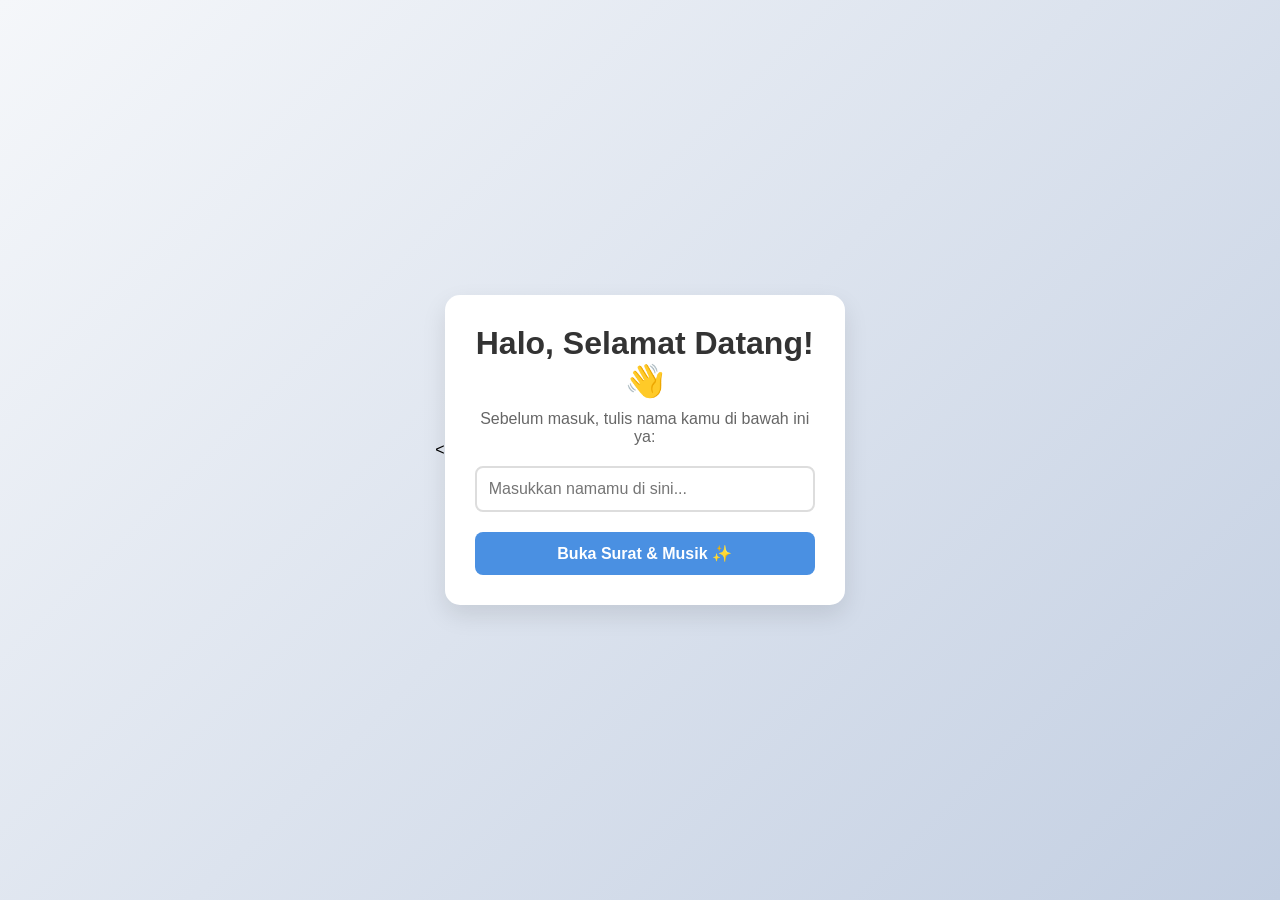
<file: index.html>
<<!DOCTYPE html>
<html lang="id">
<head>
    <meta charset="UTF-8">
    <meta name="viewport" content="width=device-width, initial-scale=1.0">
    <title>Kotak Penyemangat</title>
    <link rel="stylesheet" href="style.css">
</head>
<body>
    <div class="card-pembuka">
        <h1>Halo, Selamat Datang! 👋</h1>
        <p>Sebelum masuk, tulis nama kamu di bawah ini ya:</p>
        
        <input type="text" id="inputNama" placeholder="Masukkan namamu di sini..." required>
        <button id="btnMasuk">Buka Surat & Musik ✨</button>
    </div>

    <script src="script.js"></script>
</body>
</html>
</file>
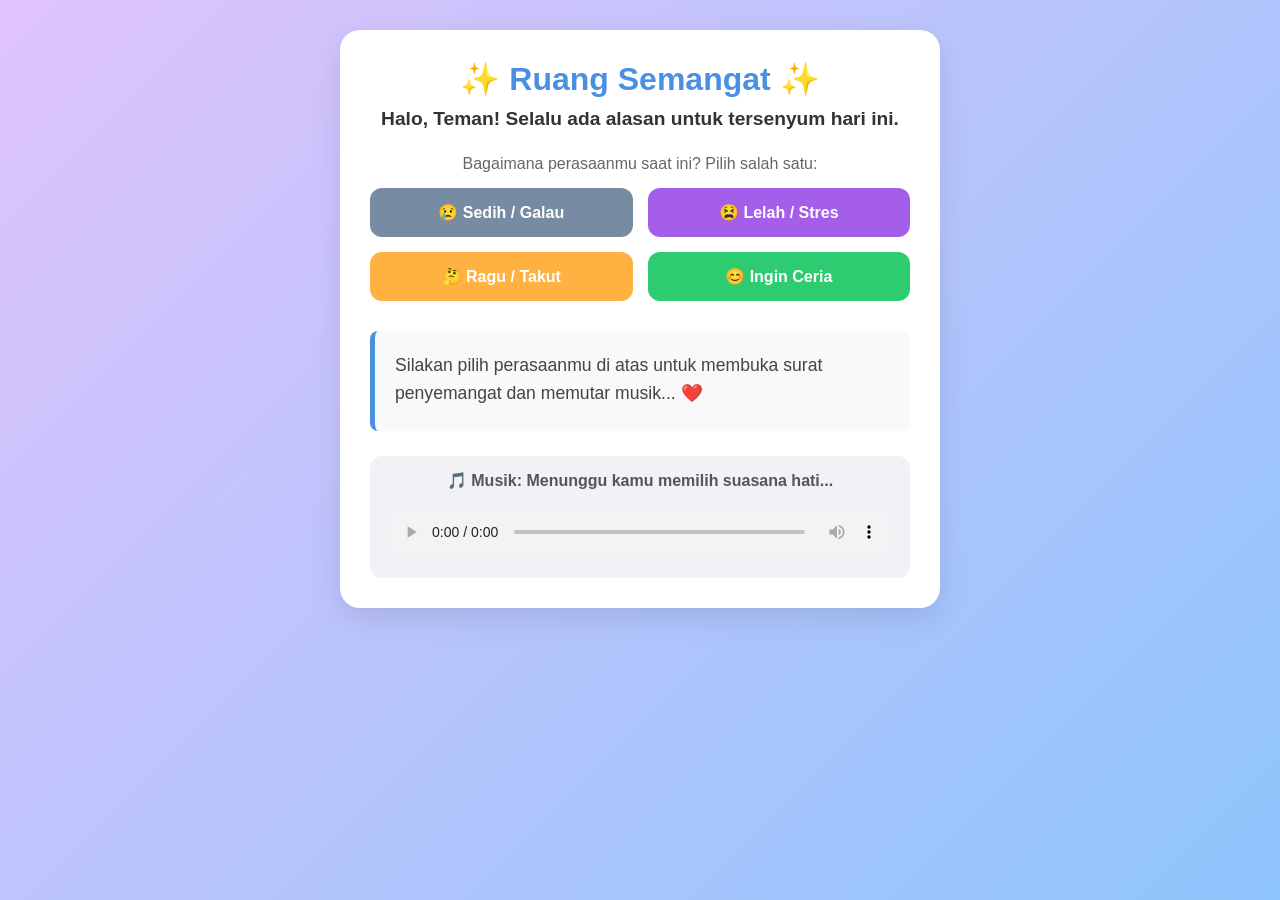
<file: utama.html>
<!DOCTYPE html>
<html lang="id">
<head>
    <meta charset="UTF-8">
    <meta name="viewport" content="width=device-width, initial-scale=1.0">
    <title>Ruang Menyemangati - Musik & Surat</title>
    <style>
        * { margin: 0; padding: 0; box-sizing: border-box; font-family: 'Segoe UI', sans-serif; }
        body { background: linear-gradient(135deg, #e0c3fc 0%, #8ec5fc 100%); min-height: 100vh; display: flex; flex-direction: column; align-items: center; padding: 30px 20px; }
        .container { max-width: 600px; width: 100%; background: white; padding: 30px; border-radius: 20px; box-shadow: 0 10px 30px rgba(0,0,0,0.1); text-align: center; }
        h1 { color: #4a90e2; margin-bottom: 10px; }
        .sapaan { font-size: 1.2rem; font-weight: bold; color: #333; margin-bottom: 25px; }
        .pilihan-suasana { display: grid; grid-template-columns: 1fr 1fr; gap: 15px; margin-bottom: 30px; }
        .btn-mood { padding: 15px; font-size: 1rem; font-weight: bold; border: none; border-radius: 12px; cursor: pointer; color: white; transition: transform 0.2s; }
        .btn-mood:active { transform: scale(0.95); }
        .sedih { background-color: #778ca3; }
        .lelah { background-color: #a55eea; }
        .ragu { background-color: #ffb142; }
        .senang { background-color: #2ecc71; }
        .kotak-surat { background: #f8f9fa; border-left: 5px solid #4a90e2; padding: 20px; border-radius: 8px; text-align: left; margin-bottom: 25px; min-height: 100px; font-size: 1.1rem; line-height: 1.6; color: #444; }
        .audio-box { background: #f1f2f6; padding: 15px; border-radius: 12px; }
        .audio-box p { font-weight: bold; margin-bottom: 10px; color: #555; }
        audio { width: 100%; margin-top: 5px; }
    </style>
</head>
<body>

    <div class="container">
        <h1>✨ Ruang Semangat ✨</h1>
        <div class="sapaan" id="sapaanUser">Halo, Teman!</div>

        <p style="margin-bottom: 15px; color: #666;">Bagaimana perasaanmu saat ini? Pilih salah satu:</p>
        <div class="pilihan-suasana">
            <button class="btn-mood sedih" onclick="bukaSurat('sedih')">😢 Sedih / Galau</button>
            <button class="btn-mood lelah" onclick="bukaSurat('lelah')">😫 Lelah / Stres</button>
            <button class="btn-mood ragu" onclick="bukaSurat('ragu')">🤔 Ragu / Takut</button>
            <button class="btn-mood senang" onclick="bukaSurat('senang')">😊 Ingin Ceria</button>
        </div>

        <div class="kotak-surat" id="isiSurat">
            Silakan pilih perasaanmu di atas untuk membuka surat penyemangat dan memutar musik... ❤️
        </div>

        <div class="audio-box">
            <p id="judulLagu">🎵 Musik: Menunggu kamu memilih suasana hati...</p>
            <!-- Bar Pemutar Audio Komputer Asli -->
            <audio id="pemutarMusik" controls loop></audio>
        </div>
    </div>

    <script>
        const nama = localStorage.getItem('namaPengguna') || "Teman";
        document.getElementById('sapaanUser').innerText = `Halo, ${nama}! Selalu ada alasan untuk tersenyum hari ini.`;

        // KUMPULAN DATA SURAT DAN REFF FILE MP3 LOKAL
        const konten = {
            sedih: {
                surat: `Hai ${nama}, menangis atau merasa sedih itu hal yang manusiawi. Jangan menahan semuanya sendirian ya. Ingat, badai pasti berlalu dan setelah hujan selalu ada pelangi. Kamu tidak sendirian, kamu berharga!`,
                fileMusik: "sedih.mp3",
                judul: "🎵 Musik: Lagu Sedih Pilihanmu"
            },
            lelah: {
                surat: `Istirahat dulu ya, ${nama}. Kamu sudah bekerja keras dan berjalan sejauh ini, itu hebat banget! Tarik napas dalam-dalam, lepaskan beban sejenak. Besok kita berjuang lagi dengan energi baru.`,
                fileMusik: "lelah.mp3",
                judul: "🎵 Musik: Lagu Santai Pilihanmu"
            },
            ragu: {
                surat: `Jangan takut salah atau gagal, ${nama}. Setiap orang hebat memulai perjalanannya dari langkah yang penuh keraguan. Percayalah pada kemampuan dirimu sendiri. Kamu jauh lebih kuat dari yang kamu bayangkan!`,
                fileMusik: "ragu.mp3",
                judul: "🎵 Musik: Lagu Motivasi Pilihanmu"
            },
            senang: {
                surat: `Yey! Ikut senang mendengarnya, ${nama}! Pertahankan energi positif ini ya. Bagikan senyumanmu ke orang-orang di sekitarmu hari ini agar dunia jadi tempat yang lebih hangat!`,
                fileMusik: "senang.mp3",
                judul: "🎵 Musik: Lagu Ceria Pilihanmu"
            }
        };

        function bukaSurat(mood) {
            const data = konten[mood];
            
            // Mengubah kata surat di layar
            document.getElementById('isiSurat').innerText = data.surat;
            
            // Mengubah judul lagu di layar
            document.getElementById('judulLagu').innerText = data.judul;
            
            // Mengambil pemutar audio dan memasukkan file .mp3 lokal
            const audio = document.getElementById('pemutarMusik');
            audio.src = data.fileMusik;
            audio.load();
            
            // Jalankan musik (jika diblokir otomatis browser, pengguna tinggal klik play manual)
            audio.play().catch(function(error) {
                console.log("Autoplay ditahan browser. Pengguna cukup klik tombol Play manual.");
            });
        }
    </script>
</body>
</html>
</file>
<file: style.css>
* {
    margin: 0;
    padding: 0;
    box-sizing: border-box;
    font-family: 'Segoe UI', Tahoma, Geneva, Verdana, sans-serif;
}

body {
    background: linear-gradient(135deg, #f5f7fa 0%, #c3cfe2 100%);
    height: 100vh;
    display: flex;
    justify-content: center;
    align-items: center;
}

.card-pembuka {
    background: white;
    padding: 30px;
    border-radius: 15px;
    box-shadow: 0 10px 25px rgba(0,0,0,0.1);
    text-align: center;
    max-width: 400px;
    width: 90%;
}

h1 {
    color: #333;
    margin-bottom: 10px;
}

p {
    color: #666;
    margin-bottom: 20px;
}

input {
    width: 100%;
    padding: 12px;
    border: 2px solid #ddd;
    border-radius: 8px;
    margin-bottom: 20px;
    font-size: 16px;
    outline: none;
}

input:focus {
    border-color: #4a90e2;
}

button {
    width: 100%;
    padding: 12px;
    background-color: #4a90e2;
    color: white;
    border: none;
    border-radius: 8px;
    font-size: 16px;
    cursor: pointer;
    font-weight: bold;
    transition: background 0.3s;
}

button:hover {
    background-color: #357abd;
}
</file>
